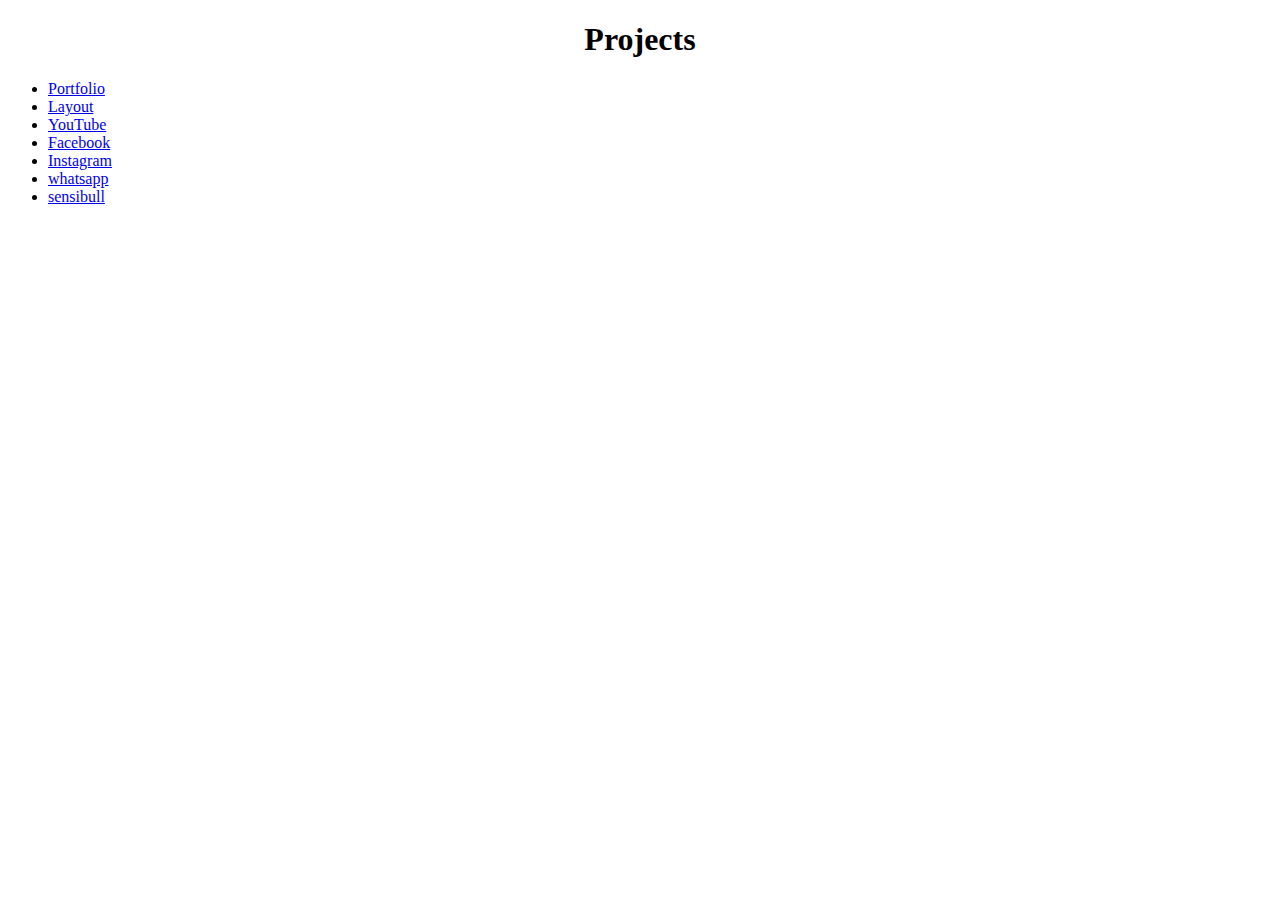
<file: index.html>
<!DOCTYPE html>
<html lang="en">
  <head>
    <meta charset="UTF-8" />
    <meta name="viewport" content="width=device-width, initial-scale=1.0" />
    <title>Project</title>
  </head>
  <body>
    <center><h1>Projects</h1></center>
    <ul>
      <li>
        <a href="portfolio.html">Portfolio</a>
      </li>
      <li>
        <a href="layout.html">Layout</a>
      </li>
      <li>
        <a href="youtube.html">YouTube</a>
      </li>
      <li>
        <a href="facebook.html">Facebook</a>
      </li>
      <li>
        <a href="instagram.html">Instagram</a>
      </li>
      <li>
        <a href="whatsapp.html"> whatsapp</a>
      </li>
      <li>
        <a href="sensibul.html"> sensibull</a>
      </li>
    </ul>
  </body>
</html>
</file>
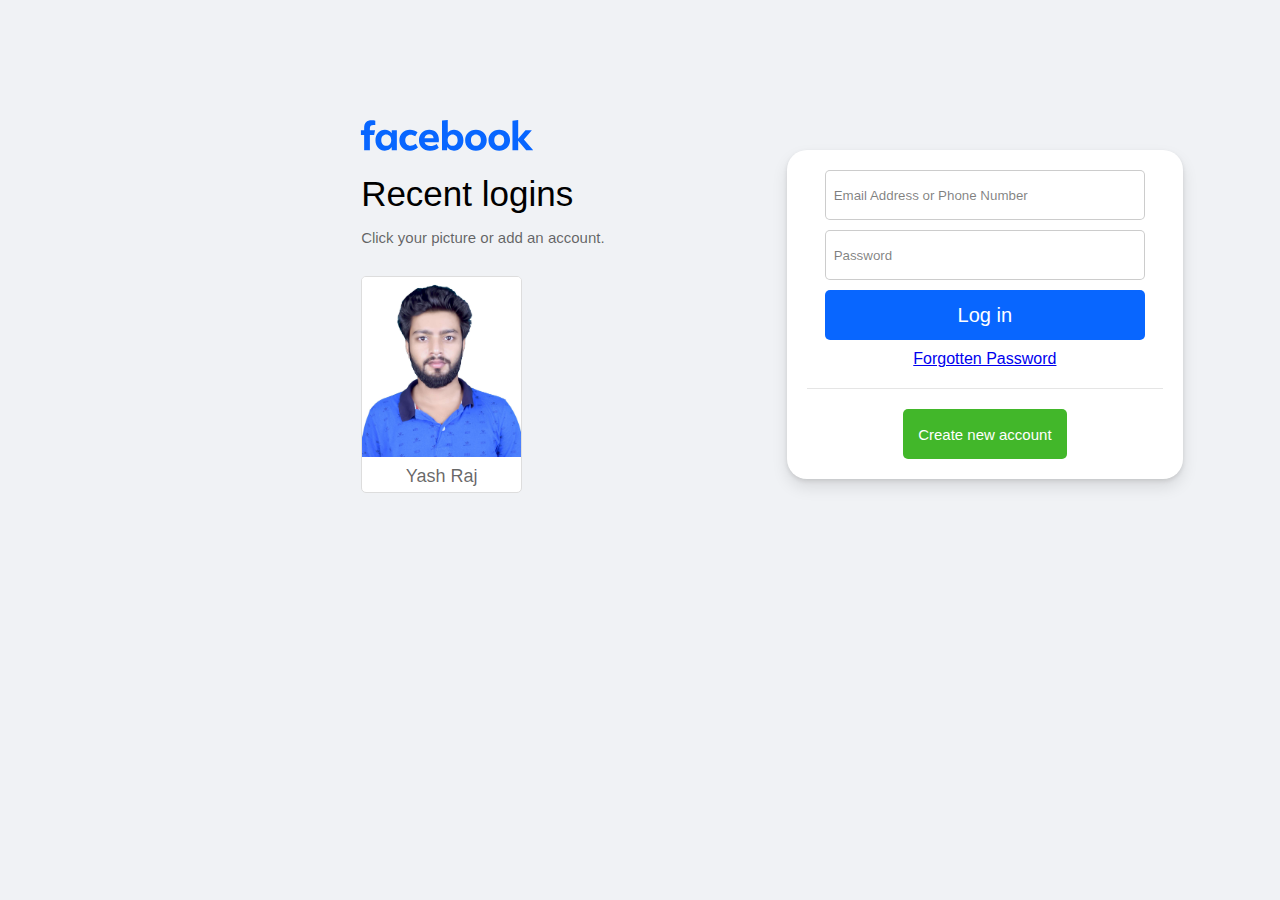
<file: facebook.html>
<!DOCTYPE html>
<html lang="en">
  <head>
    <meta charset="UTF-8" />
    <meta name="viewport" content="width=device-width, initial-scale=1.0" />
    <link href="facebook.css" rel="stylesheet" />
    <title></title>
  </head>
  <body>
    <section class="mainboard">
      <div class="section-left">
        <div>
          <img class="main-image" src="facebook.svg" />
        </div>
        <div class="textbox">
          <div class="login">Recent logins</div>
          <div class="addaccount">Click your picture or add an account.</div>
        </div>
        <div class="loginshortcut">
          <img class="main-photo" src="yash.jpg" />
          <div class="yash">Yash Raj</div>
        </div>
      </div>
      <div class="section-right">
        <div class="login-card">
          <form>
            <div class="login-item">
              <input type="text" placeholder="Email Address or Phone Number" />
            </div>
            <div class="login-item">
              <input type="text" placeholder="Password" />
            </div>
            <div class="login-item">
              <button>Log in</button>
            </div>
            <div class="forgotten-container">
              <a class="forgoten" href="#">Forgotten Password</a>
            </div>
          </form>
          <div class="new-account">
            <button>Create new account</button>
          </div>
        </div>
      </div>
    </section>
  </body>
</html>
</file>
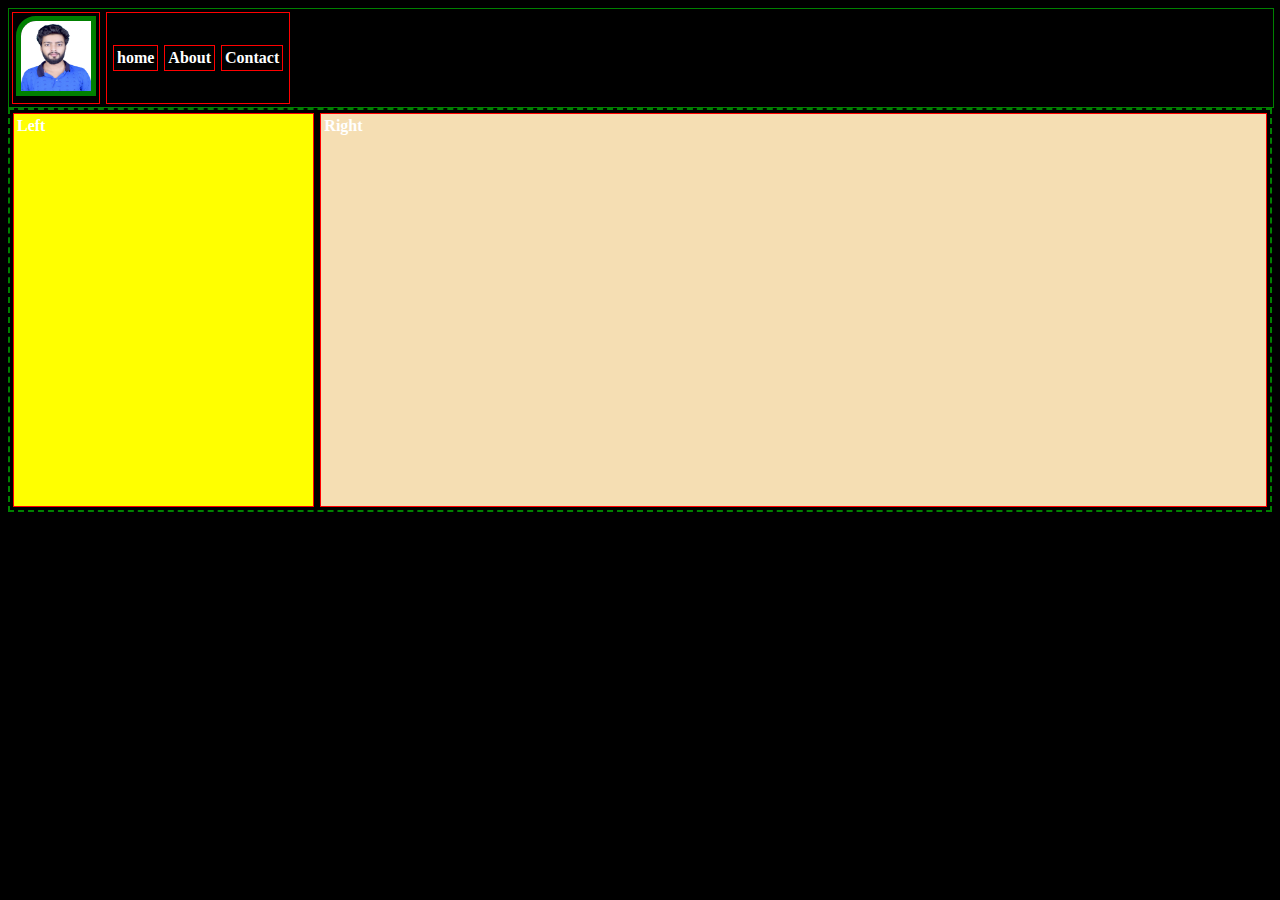
<file: layout.html>
<!DOCTYPE html>
<html lang="en">
  <head>
    <meta charset="UTF-8" />
    <meta name="viewport" content="width=device-width, initial-scale=1.0" />
    <link href="layout.css" rel="stylesheet" />
    <title>layout</title>
  </head>
  <body>
    <header>
      <div>
        <img src="yash.jpg" class="main-logo" />
      </div>
      <div id="navigation">
        <div>home</div>
        <div>About</div>
        <div>Contact</div>
      </div>
    </header>
    <section>
      <div id="left">Left</div>
      <div id="right">Right</div>
    </section>
  </body>
</html>
</file>
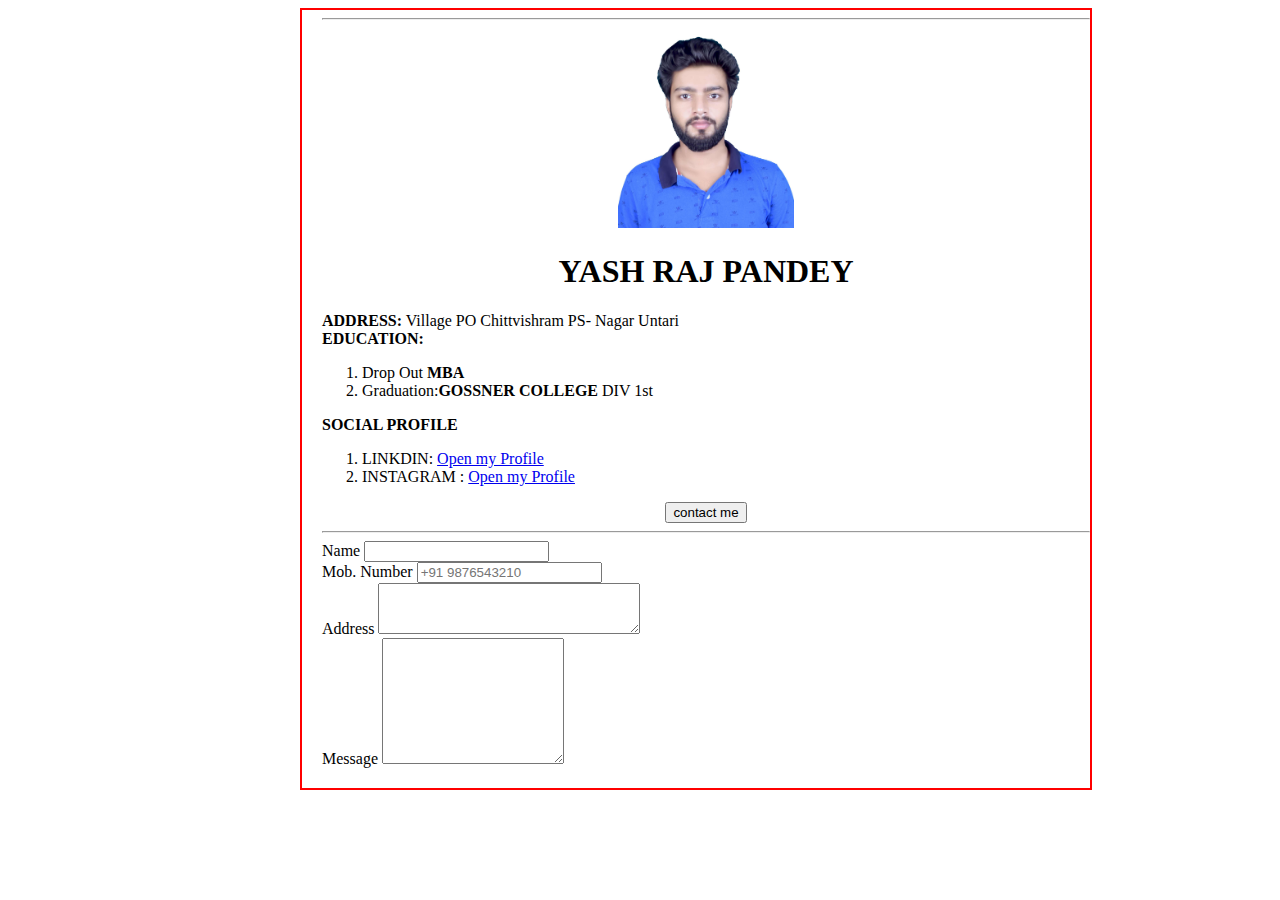
<file: portfolio.html>
<!DOCTYPE html>
<html lang="en">
  <head>
    <meta charset="UTF-8" />
    <meta name="viewport" content="width=device-width, initial-scale=1.0" />
    <link href="styles.css" rel="stylesheet" />
    <title>YASH RESUME</title>
  </head>
  <body>
    <hr />
    <div>
      <center>
        <img src="yash.jpg" height="200" />
        <h1>YASH RAJ PANDEY</h1>
      </center>
    </div>
    <div>
      <strong>ADDRESS:</strong> Village PO Chittvishram PS- Nagar Untari
    </div>
    <div>
      <strong>EDUCATION:</strong>
      <ol>
        <li>
          Drop Out
          <strong>MBA</strong>
        </li>
        <li>Graduation:<strong>GOSSNER COLLEGE</strong> DIV 1st</li>
      </ol>
    </div>
    <div>
      <strong>SOCIAL PROFILE</strong>
      <ol>
        <li>
          LINKDIN: <a href="https://www.facebook.com/">Open my Profile</a>
        </li>
        <li>
          INSTAGRAM : <a href="https://www.facebook.com/">Open my Profile</a>
        </li>
      </ol>
    </div>
    <div>
      <center>
        <a href="mailto:yashrajghq@gmail.com"><button>contact me</button></a>
      </center>
    </div>
    <hr />
    <form>
      <div>
        <label>Name</label>
        <input type="text" />
      </div>
      <div>
        <label>Mob. Number</label>
        <input type="number" placeholder="+91 9876543210" />
      </div>
      <div>
        <label>Address</label>
        <textarea rows="3" cols="30"></textarea>
      </div>
      <div>
        <label>Message</label>
        <textarea rows="8" cols="20"></textarea>
      </div>
    </form>
  </body>
</html>
</file>
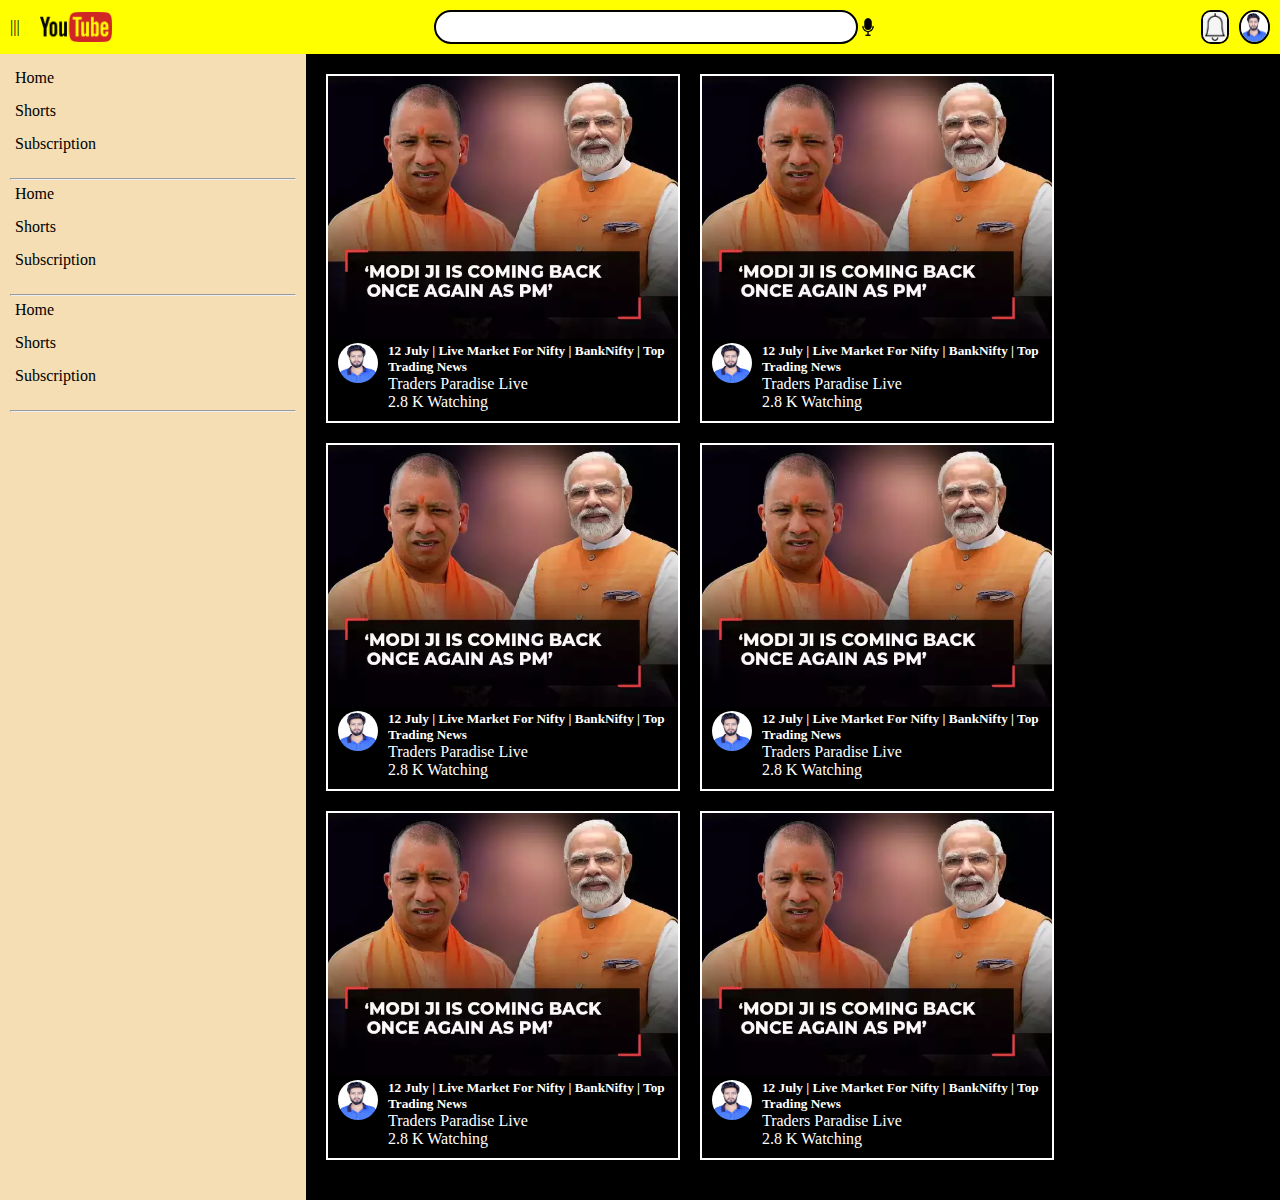
<file: youtube.html>
<!DOCTYPE html>
<html lang="en">
  <head>
    <meta charset="UTF-8" />
    <meta name="viewport" content="width=device-width, initial-scale=1.0" />
    <link href="youtube.css" rel="stylesheet" />
    <title>youtube</title>
  </head>
  <body>
    <header>
      <div class="header-nav-left">
        <div>|||</div>
        <img class="youtube-logo" src="youtube-logo.png" />
      </div>
      <div class="header-nav-center">
        <input type="text" class="input-text" />
        <img src="mic.png" class="mic-image" />
      </div>
      <div class="right-icon">
        <img class="mic-logo" src="bell.png" />
        <img class="yash-logo" src="yash.jpg" />
      </div>
    </header>
    <section class="main-section">
      <div class="section-left">
        <ul class="left-nav-button">
          <li>Home</li>
          <li>Shorts</li>
          <li>Subscription</li>
        </ul>
        <hr />
        <ul class="left-nav-button">
          <li>Home</li>
          <li>Shorts</li>
          <li>Subscription</li>
        </ul>
        <hr />
        <ul class="left-nav-button">
          <li>Home</li>
          <li>Shorts</li>
          <li>Subscription</li>
        </ul>
        <hr />
      </div>
      <div class="section-right">
        <div class="card">
          <div>
            <img src="modi-ji.webp" class="thumbnail" />
          </div>
          <div class="thumbnail-container">
            <div>
              <img src="yash.jpg" class="channel-logo" />
            </div>
            <div class="thumbnail-title-container">
              <h5>
                12 July | Live Market For Nifty | BankNifty | Top Trading News
              </h5>
              <p>Traders Paradise Live</p>
              <p>2.8 K Watching</p>
            </div>
          </div>
        </div>
        <div class="card">
          <div>
            <img src="modi-ji.webp" class="thumbnail" />
          </div>
          <div class="thumbnail-container">
            <div>
              <img src="yash.jpg" class="channel-logo" />
            </div>
            <div class="thumbnail-title-container">
              <h5>
                12 July | Live Market For Nifty | BankNifty | Top Trading News
              </h5>
              <p>Traders Paradise Live</p>
              <p>2.8 K Watching</p>
            </div>
          </div>
        </div>
        <div class="card">
          <div>
            <img src="modi-ji.webp" class="thumbnail" />
          </div>
          <div class="thumbnail-container">
            <div>
              <img src="yash.jpg" class="channel-logo" />
            </div>
            <div class="thumbnail-title-container">
              <h5>
                12 July | Live Market For Nifty | BankNifty | Top Trading News
              </h5>
              <p>Traders Paradise Live</p>
              <p>2.8 K Watching</p>
            </div>
          </div>
        </div>
        <div class="card">
          <div>
            <img src="modi-ji.webp" class="thumbnail" />
          </div>
          <div class="thumbnail-container">
            <div>
              <img src="yash.jpg" class="channel-logo" />
            </div>
            <div class="thumbnail-title-container">
              <h5>
                12 July | Live Market For Nifty | BankNifty | Top Trading News
              </h5>
              <p>Traders Paradise Live</p>
              <p>2.8 K Watching</p>
            </div>
          </div>
        </div>
        <div class="card">
          <div>
            <img src="modi-ji.webp" class="thumbnail" />
          </div>
          <div class="thumbnail-container">
            <div>
              <img src="yash.jpg" class="channel-logo" />
            </div>
            <div class="thumbnail-title-container">
              <h5>
                12 July | Live Market For Nifty | BankNifty | Top Trading News
              </h5>
              <p>Traders Paradise Live</p>
              <p>2.8 K Watching</p>
            </div>
          </div>
        </div>
        <div class="card">
          <div>
            <img src="modi-ji.webp" class="thumbnail" />
          </div>
          <div class="thumbnail-container">
            <div>
              <img src="yash.jpg" class="channel-logo" />
            </div>
            <div class="thumbnail-title-container">
              <h5>
                12 July | Live Market For Nifty | BankNifty | Top Trading News
              </h5>
              <p>Traders Paradise Live</p>
              <p>2.8 K Watching</p>
            </div>
          </div>
        </div>
      </div>
    </section>
  </body>
</html>
</file>
<file: facebook.css>
* {
  margin: 0;
  padding: 0;
  box-sizing: border-box;
}
body {
  background-color: rgb(240, 242, 245);
  font-family: Helvetica, Arial, sans-serif;
}
.mainboard {
  /* background-color: aqua; */
  width: 80%;
  margin-left: 250px;
  margin-right: auto;
  margin-top: 150px;
  display: flex;
  justify-content: space-around;
}
.section-left {
  margin-top: -50px;
}
.main-image {
  height: 70px;
}

.textbox {
  margin-left: 20px;
}
.login {
  font-size: 35px;
  margin-bottom: 15px;
}

.addaccount {
  font-size: 15px;
  color: rgba(0, 0, 0, 0.6);
}
.main-photo {
  height: 180px;
}
.yash {
  font-size: 18px;
  /* margin-left: 70px; */
  color: rgba(0, 0, 0, 0.6);
  padding: 5px 10px;
}
.logindetail {
  display: flex;
}
.loginshortcut {
  border: 1px solid #ddd;
  margin-top: 30px;
  margin-left: 20px;
  width: fit-content;
  text-align: center;
  background-color: white;
  border-radius: 5px;
  overflow: hidden;
}
.login-card {
  background-color: white;
  /* height: 456px; */
  width: 396px;
  border-radius: 20px;

  box-shadow: rgba(0, 0, 0, 0.1) 0px 2px 4px 0px,
    rgba(0, 0, 0, 0.1) 0px 8px 16px 0px;
  padding: 20px;
}
.login-item {
  margin-bottom: 10px;
  width: 90%;
  margin-left: auto;
  margin-right: auto;

  text-align: center;
}
.login-item input {
  width: 100%;
  height: 50px;
  padding-left: 8px;
  border-radius: 5px;
  border: 1px solid rgba(0, 0, 0, 0.2);
}
.login-item input::placeholder {
  color: rgba(0, 0, 0, 0.5);
}

.login-item button {
  width: 100%;
  height: 50px;
  background-color: #0866ff;
  color: white;
  font-size: 20px;
  font-weight: 500;
}

.forgotten-container {
  text-align: center;
}

.login-card form {
  border-bottom: 1.5px solid rgba(0, 0, 0, 0.1);
  padding-bottom: 20px;
}
.new-account {
  text-align: center;
  margin-top: 20px;
}
.new-account button {
  background-color: #42b72a;
  height: 50px;
  margin-left: auto;
  margin-right: auto;
  color: white;
  text-size-adjust: 28px;
  font-size: 15px;
  padding-left: 15px;
  padding-right: 15px;
}
button {
  border: none;
  border-radius: 5px;
}
</file>
<file: layout.css>
body {
    background-color: black;
    color: white;
}
div, span {
    font-weight: 700;
    border: 1px solid red;
    margin: 3px;
    padding: 3px;
}
header {
    border: 1px solid green;
    width: 100%;
    display: flex;
    flex-direction: row;
    justify-content: flex-start;
}
#navigation {
    display: flex;
    align-items: center;

}
section{
    height: 400px;
    border: 2px dashed green;
    display: flex;
    
}
#left{
    /* width: 20%; */
    width: 300px;
    /* flex: 1; */
    background-color: yellow;
}
#right{
    width: calc(100% - 300px);
    /* flex: 1; */
    background-color: wheat;
}
.main-logo {
    border-top-left-radius: 20px;
    border: 5px solid green;
    height: 70px;
    width: 70px;
}
</file>
<file: styles.css>
body {
    /* background-color: yellow; */
    width: 60%;
    margin-left: 300px;
    border: 2px solid red;

    /* border-width: 2px;
    border-style: solid;
    border-color: red; */

    padding-left: 20px;
    padding-bottom: 20px;
}
</file>
<file: youtube.css>
* {
  margin: 0;
  padding: 0;
}
body {
}
header {
  background-color: yellow;
  display: flex;
  justify-content: space-between;
  padding: 10px;
}
.header-nav-left {
  display: flex;
  align-items: center;
  /* vertically center ^ */
}
.youtube-logo {
  height: 30px;
  margin-left: 20px;
}
.mic-image {
  height: 20px;
}
.header-nav-center {
  display: flex;
  align-items: center;
}
.input-text {
  width: 400px;
  height: 30px;
  padding-left: 10px;
  padding-right: 10px;
  border-radius: 30px;
  border: 2px solid black;
}
.mic-logo {
  height: 30px;
  border-radius: 10px;
  border: 2px solid;
}
.yash-logo {
  height: 30px;
  border-radius: 50%;
  border: 2px solid black;
  margin-left: 10px;
}
.right-icon {
  display: flex;
}
.left-nav-button {
  list-style-type: none;
  margin: 0;
  padding: 0;
  margin-bottom: 20px;
}
.left-nav-button li {
  padding: 5px 5px 5px 5px;
  /* background-color: yellowgreen; */
  margin-bottom: 5px;
}

.left-nav-button li:hover {
  background-color: yellow;
  cursor: pointer;
}

.main-section {
  display: flex;
}
.section-left {
  width: 300px;
  background-color: wheat;
  padding: 10px;
}
.section-right {
  width: calc(100% - 300px);
  background-color: black;
  color: white;
  padding: 20px;
  display: flex;
  flex-wrap: wrap;
}
.card {
  border: 2px solid white;
  width: 350px;
  /* overflow: hidden; */
  padding-bottom: 10px;
  margin-right: 20px;
  height: fit-content;
  margin-bottom: 20px;
}
.thumbnail {
  width: 100%;
}
.channel-logo {
  width: 40px;
  height: 40px;
  border-radius: 50%;
  margin-left: 10px;
}
.thumbnail-container {
  display: flex;
}
.thumbnail-title-container {
  margin-left: 10px;
}
</file>
